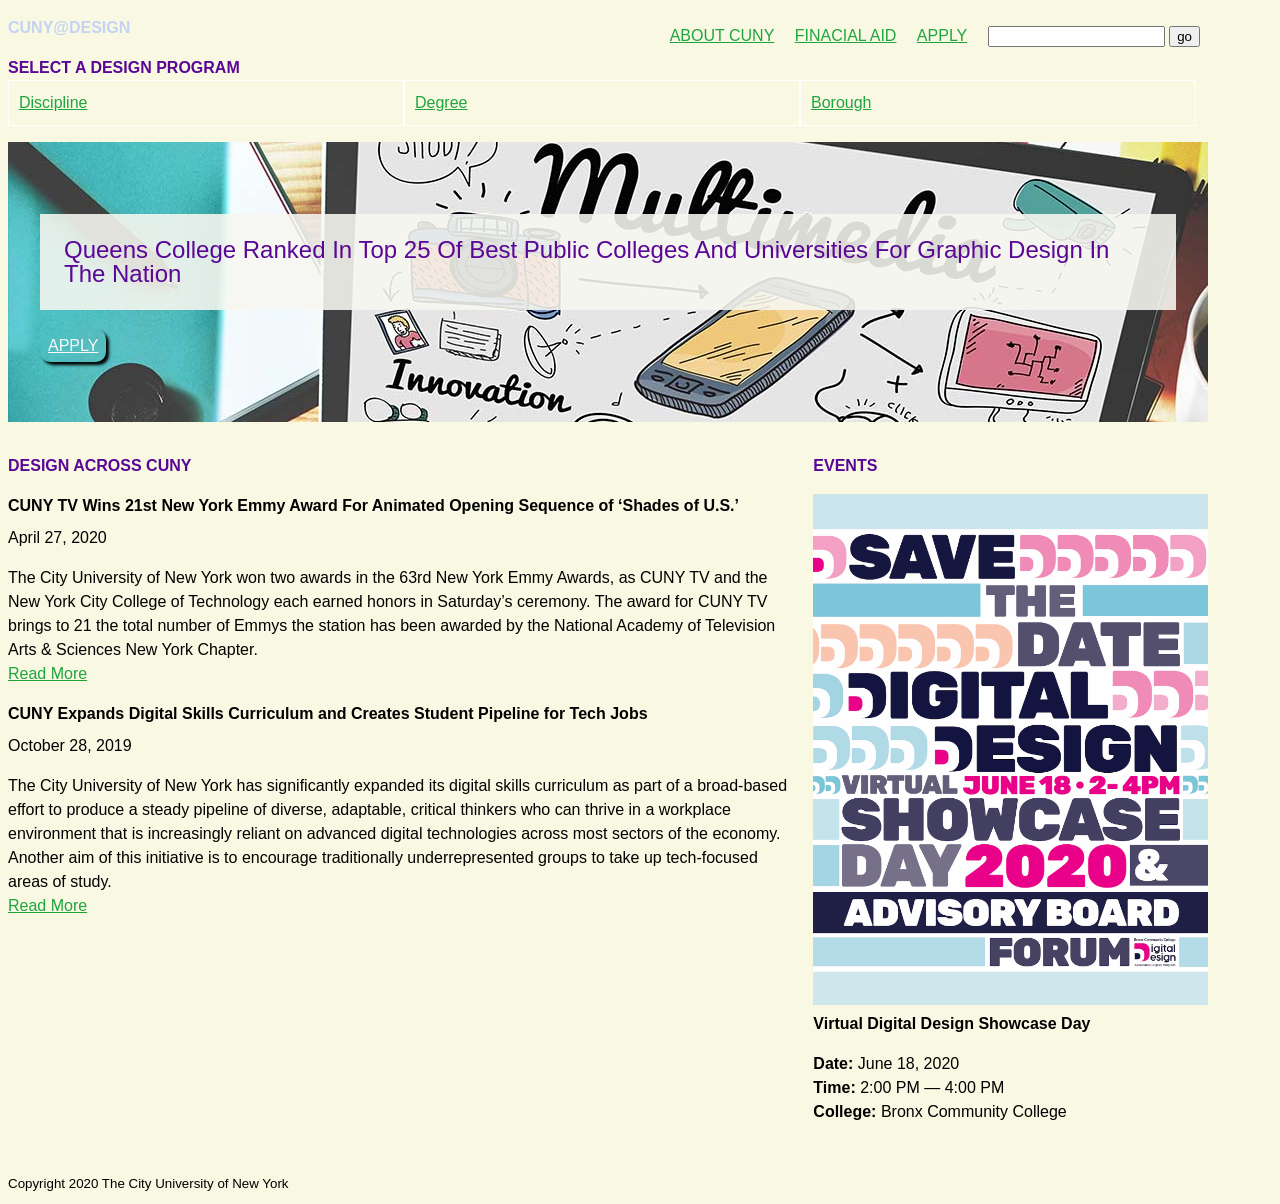
<file: HTMLcss/cunyDesign/index.html>
<!DOCTYPE html>
<html lang="en">
<head>
    <meta charset="UTF-8">
    <meta name="viewport" content="width=device-width, initial-scale=1.0">
    <title>CUNY DESIGN</title>
    <link rel="stylesheet" href="reset.css">
    <link rel="stylesheet" href="style.css">
  
</head>
<body>
    <div id="wrapper">
        <header>
            <h1>CUNY@DESIGN</h1>
           
                <div class="topNav">
                    <img src="images/menu.svg" alt="menu" id="menu" onclick="showMenu(); return false;">
                <nav id="topmenu">
                <ul>
                    <li><a href="https://www.cuny.edu./about/">ABOUT CUNY</a></li>
                    <li><a href="https://www.cuny.edu./financial-aid/">FINACIAL AID</a></li>
                    <li><a href="https://www.cuny.edu./apply/">APPLY</a></li>
                </ul>
                <form action="#" method="post" class="search">
                <input type="search" name="search" id="search...">
                    <input type="submit" value="go">
                </form>
              </nav>
             </div> <!--closing .topNav-->
        </header>
        <nav class="programNav">
            <h2>SeLect a Design Program</h2>
            <ul class="flex-container">
             <li class="program-select"><a href="#">Discipline</a>
              <ul class="dropdown">
               <li><a href="digital.html">Digital Design</a></li>
                <li><a href="animation.html">Animation</a></li>
                <li><a href="industrial.html">Indusrial Design</a></li>
              </ul>
            </li>
            
            <li class="program-select"><a href="#">Degree</a>
                <ul class="dropdown">
                    <li><a href="associate.html">Associate</a></li>
                     <li><a href="bachelor.html">Bachelor</a></li>
                </ul>
            </li>
            <li class="program-select"><a href="#">Borough</a>
                    <ul class="dropdown">
                     <li><a href="brooklyn.html">Brooklyn</a></li>
                      <li><a href="bronx.html">Bronx</a></li>
                      <li><a href="manhattan.html">Manhattan</a></li>
                      <li><a href="queens.html">Queens</a></li>
                    </ul>
            </li>
            </ul>
        </nav>
        <div class="banner">
            <p>
                Queens College Ranked In Top 25 Of Best Public Colleges
                 And Universities For Graphic Design In The Nation
            </p>
            <a href="https://www.cuny.edu/admissions/apply-to-cuny/" class="btn">Apply</a>
        </div> <!--closing banner-->
        <main>
            <section class="news">
            <h2>Design Across Cuny</h2>
            <article>
                <h3>CUNY TV Wins 21st New York Emmy Award For Animated Opening Sequence of ‘Shades of U.S.’</h3>
                <h4 class="date">April 27, 2020</h4>
                <p>The City University of New York won two awards in the 63rd New York Emmy
                   Awards, as CUNY TV and the New York City College of Technology each
                   earned honors in Saturday’s ceremony. The award for CUNY TV brings
                   to 21 the total number of Emmys the station has been awarded by the 
                   National Academy of Television Arts & Sciences New York Chapter.<br>
                   <a href="#">Read More</a></p>
            </article>
            <article>
                <h3>CUNY Expands Digital Skills Curriculum and Creates Student Pipeline for 
                    Tech Jobs</h3>
                <h4 class="date">October 28, 2019</h4>
                <p>
                    The City University of New York has significantly expanded its digital skills curriculum
                    as part of a broad-based effort to produce a steady pipeline of diverse, adaptable, critical
                    thinkers who can thrive in a workplace environment that is increasingly reliant on advanced
                    digital technologies across most sectors of the economy. Another aim of this initiative is 
                    to encourage traditionally underrepresented groups to take up tech-focused areas of study.<br>
                    <a href="#">Read More</a></p>
            </article>
        </section> <!--closing news-->
           
            <section class="events">
            <h2>Events</h2>
            <article>
                <img src="images/Digital-Design-Showcase.jpg" alt="" class="flexImg">
                <h3>Virtual Digital Design Showcase Day</h3>
                <p><strong>Date:</strong> June 18, 2020<br>
                    <strong>Time:</strong> 2:00 PM — 4:00 PM<br>
                    <strong>College:</strong> Bronx Community College</p>
            </article>
        </section><!--closing events-->
        </main>

        <footer>Copyright 2020 The City University of New York</footer>
    </div> <!--closing the wrapper-->
    <script src="showMenu.js"></script>
</body>
</html>
</file>
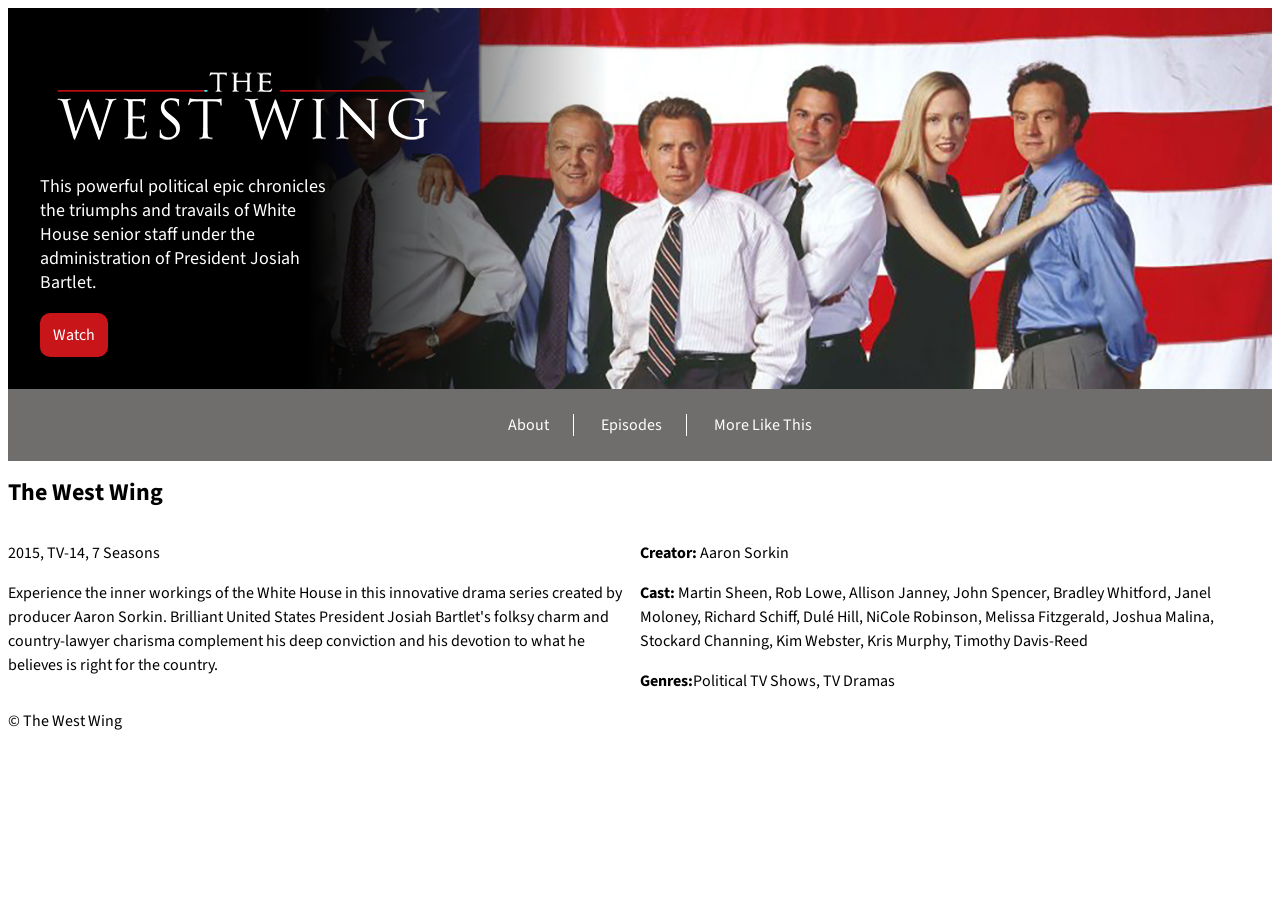
<file: HTMLcss/episode/index.html>
<!DOCTYPE html>
<html lang="en">
<head>
    <meta charset="UTF-8">
    <meta name="viewport" content="width=device-width>, initial-scale=1.0">
    <title>The West Wing</title>
    <link rel="preconnect" href="https://fonts.googleapis.com">
<link rel="preconnect" href="https://fonts.gstatic.com" crossorigin>
<link href="https://fonts.googleapis.com/css2?family=Source+Sans+3&display=swap" rel="stylesheet">

    <link rel="stylesheet" href="style.css">
</head>
<body>

    <!-- page starts -->
    <div id="wrapper">

        <!-- page header -->
        <header>
            <h1><img src="images/logo.png" alt="The West wing"></h1>
            <p class="lead">
                This powerful political epic chronicles
                the triumphs and travails of White House
                senior staff under the administration of
                President Josiah Bartlet.
            </p>
            <a href="#" class="button">Watch</a>
        </header>
        
           <!-- Main navigation -->
            <nav>
                <ul>
                    <li><a href="index.html">About</a></li>
                    <li><a href="episodes.html">Episodes</a></li>
                    <li><a href="#">More Like This</a></li>

                </ul>
            </nav>
    
        
        
        <main>
            <h2>The West Wing</h2>
            <div class="col">
            <p>
                2015, TV-14, 7 Seasons 
            </p>
            <p>
                Experience the inner workings of the White House in this innovative
                drama series created by producer Aaron Sorkin. Brilliant United States
                President Josiah Bartlet's folksy charm and country-lawyer charisma
complement his deep conviction and his devotion to what he believes is
right for the country.
            </p>
        </div>
            <div class="col">
                <p><strong>Creator: </strong>Aaron Sorkin</p>
            <p><b>Cast:</b> Martin Sheen, Rob Lowe, Allison Janney, John Spencer,
Bradley Whitford, Janel Moloney, Richard Schiff, Dulé Hill, NiCole
Robinson, Melissa Fitzgerald, Joshua Malina, Stockard Channing,
Kim Webster, Kris Murphy, Timothy Davis-Reed
            </p>
            <p><strong>Genres:</strong>Political TV Shows, TV Dramas</p>
        </div> 
        </main>
        <footer>&copy; The West Wing</footer>
    </div>
    
</body>
</html>
</file>
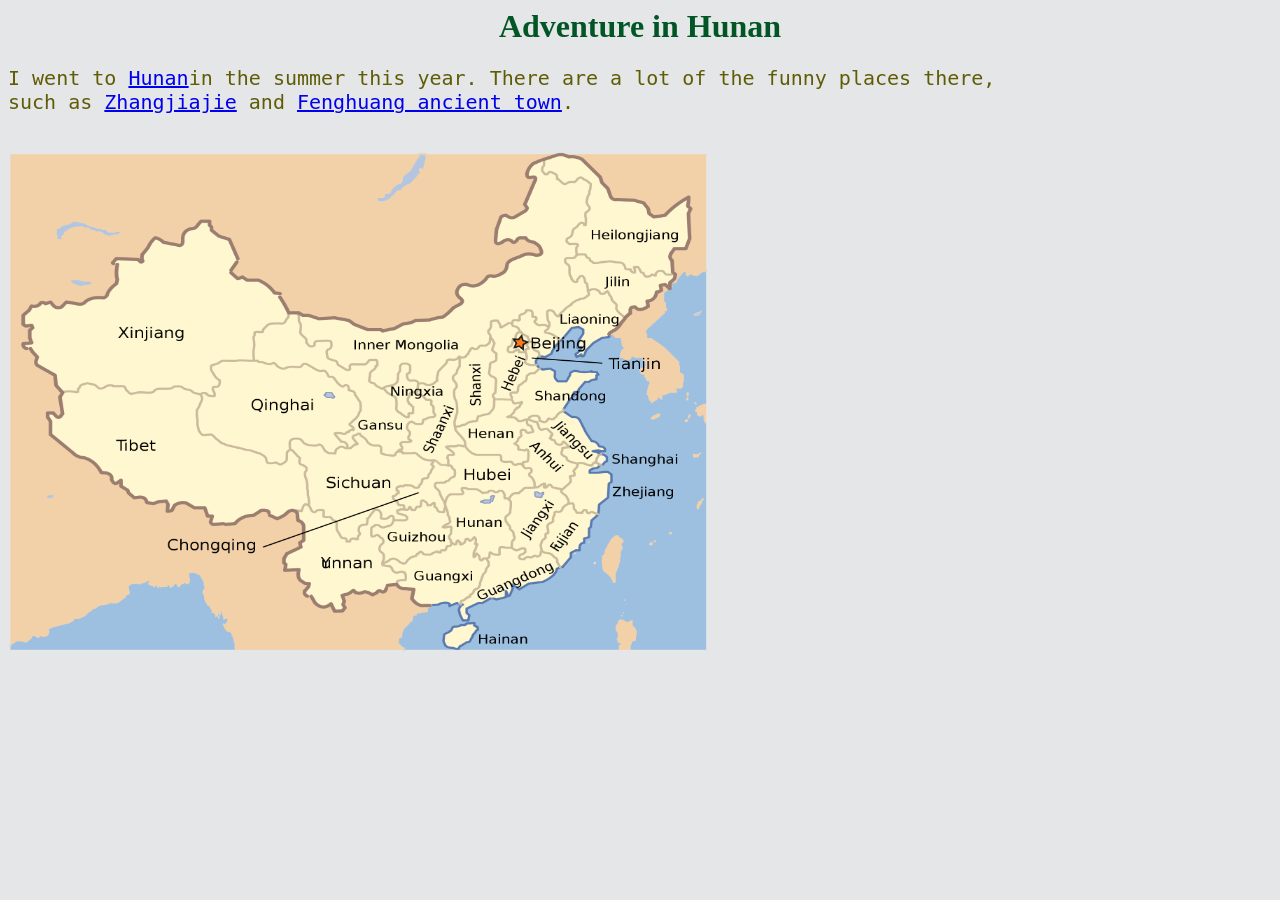
<file: JS/HTMLcss/Adventure/index.html>
<html>
    <head>
        <title>My adventure</title>
        <link href="css/styles.css" type="text/css" 
         rel="stylesheet"/ >
    </head>
    <body>
        <h1>Adventure in Hunan</h1>
        <p>I went to <a href="https://en.wikipedia.org/wiki/Hunan">Hunan</a>in the summer this year. There are a lot of the funny places there,<br> such as <a href="Zhangjiajie.html">Zhangjiajie</a> and <a href="Fenghuang.html">Fenghuang ancient town</a>.</p>
        <br>
        <img src="images/hunan-map.png" alt="hunan map" width="700" height="500">
    </body>
</html>
</file>
<file: HTMLcss/cunyDesign/style.css>
#wrapper{
    max-width: 1200px;
}



body{
    margin:0.5em;
    font-family:Arial, Helvetica, sans-serif;
    line-height: 1.5em;
    background-color: rgb(248, 248, 227);
     

}

p{
    margin-bottom: 1em;
    margin-top: 1em;
}

header{
    margin-bottom: 1em;
    /*display: flex;
    justify-content: space-between;*/

}

h1{
    float:left;
    color: hsl(221, 66%, 86%);
}

h1,h2, h3, strong{
    font-weight: bold;
}

a{
    color: rgba(4, 155, 42, 0.89);
    /*color:burlywood;*/
}

h2{
    text-transform: uppercase;
    color:rgb(90, 6, 150);

}
.topNav nav{
    display: none;
    clear:right; /* clears right floats */
    border:solid 1px #ccc;
    padding:0.5em;
    text-align: center;
}

.programNav a{
    display:block;
    padding:10px;
    border:solid 1px white
}

.dropdown{
    display:none;
}

.dropdown a{

    /*background-color: rgb(203, 240, 240);*/
    background-color: rgb(248, 248, 227);
    
}    


.programNav li:hover .dropdown{
    display:block;
}

 #menu {
    float:right;
}
.programNav{
    clear: both;

}

.program-select{
    margin-bottom: 1em;
    
}
/*banner*/
.banner{
    padding:2em;
    padding-top:3em;
    height:200px;
    background:url("images/multimedia-design.jpg") no-repeat;
    background-size: cover;
    
   
    
}
.banner p{
    background-color: rgba(248, 248, 241, 0.884);
    font-size: 1.5em;
    padding: 1em;
    color:rgb(90, 6, 150);
    /*color: rgba(4, 155, 42, 0.89);*/
    font-weight: 300;
  
    
}
.btn {
    background-color:darksalmon;
    width:100px;
    background-color:rgba(100, 5, 5, 0);
    padding:0.5em;
    text-transform: uppercase;
    color:rgb(250, 248, 250);
    margin-top:1em;
    text-align:center;
    border-radius:10px;
    box-shadow:3px 3px 3px black;
    
   
}
section{
    margin: 2em 0;
}

article{
    margin: 1em 0;
}

/*article img{
     width:100%;
}*/
.flexImg{
    width:100%;
}
.date{
    margin-top: 0.5em;
}

footer{
    font-size: smaller;
    
}
@media (min-width:768px){
    
    main{
        display: grid;
        grid-template-columns: 2fr 1fr;
        grid-gap: 1em;
    }

    main.program-page{
        display:block;
    }
    

.flex-container{
    display: flex;
}

.program-select{
    width:33%;
    position:relative;
    
    
}

.dropdown{
    position:absolute;
    width:100%;
}

/* top most navigation is visible on large screens */
.topNav nav {
    display:block;
}


#menu{
    display:none;
}

.topNav ul, .topNav li, .topNav form{
    display:inline;
    margin-left: 1em;
}

.topNav nav{
    border:none;
    float:right;
    margin-right: 0;
}

.program{
    display:grid;
    grid-template-columns: repeat(3, 1fr);
    /* grid-template-columns: 1fr 1fr 1fr; */
    grid-gap: 1em;
}


}

.program-card img{
    width:100%;
}
.program-card{

    box-shadow: 3px 3px 10px #ccc;
}

.program-card p, .program-card h3, .program-card h4{
    margin:1em;
}
/* closing media query */
</file>
<file: HTMLcss/episode/style.css>
body{
    font-family: 'Source Sans 3', sans-serif;
    line-height: 1.5em;
}
.wrapper{
    max-width: 1200px;
    margin:0 auto; /*first value is for top/bottom. second value for left/right */
    
}
header{
    background:
    linear-gradient(90deg, rgba(0,0,0,1) 0, rgba(0,0,0,1) 300px, rgba(255,255,255,0) 600px),
    url(images/thewestwing.jpg) right top no-repeat,
    black;
    padding:2em;
    /* backfround-color: #000; */
    /*background-image: url("images/the-west-wing-cast.jpg");
    background-repeat: no-repeat;
    background-position: top right;*/
   
}
p{
    margin-bottom:1em;
}
.lead{
   color:#fff;
   width:300px;
   font-size:large;

}
h1 img{
    max-width: 100%;

}
.button{
    display: block;
    width:3em;
    text-align: center;
    background-color: #c81519;
    padding:10px;
    border-radius: 10px;
    color:#fff;
    text-decoration: none;


}
/*Navigation Bar */
/*nav li{
    display: inline;
    margin-right: 2em;
    border-right: solid 1px #fff;
} 
nav a{
    color: ;
    text-decoration: #fff,underline;
}/* first value for top & bottom second value for left &right */
nav{
    background-color: #706d6d;
    padding: 8px;
}
 
 nav li{
    display: inline;
    border-right: solid 1px #fff;
    padding: 0 1.5em;
    
 }
 nav li:last-child{
    border:none;
 }

nav a{
    color:#fff;
    text-decoration: none;
   
}
nav a:hover{
    color: #a1a1a1;
    text-decoration: underline;
}
nav ul{
    text-align: center;
}
 
.col{
    float:left;
    width:49%;
    margin-right:1%;

}
.col:last-child{
    margin-right:0;
}
footer{/*making sure nothing floats next to footer*/
    clear:both;
}
/* Episode page */
.episode-card{
    width:24%;
}
.episodes{
    display:flex;
    flex-direction:row;
    flex-wrap:wrap;
    justify-content:space-between;
}
.responsive-img{
    width:100%;
}
.card{
    flex:0 0 200px;
    margin-right:2em;
    border:solid 1px #ccc;
    margin-bottom:2em;

}
.card img{width: 100%;}
.card p, .card h3{
    margin:1em;
}
@media (max-width:500px){
    .episodes{
        flex-direction: column;
    }
    .lead{
        width:70%;
    }

    header{
        background:
        linear-gradient(90deg, rgba(0,0,0,1) 0, rgba(0,0,0,1) 300px, rgba(255,255,255,0) 600px),
        url(images/thewestwing.jpg) no-repeat top right/100%;
         }
}
</file>
<file: JS/HTMLcss/Adventure/css/styles.css>
body{
    background-color:#e5e6e8;
    
}
p{
  font-family: monospace;
  font-size: 20px;
  color:#605c06;
  
 
}
h1{
    color:#025625;
    font-family:Arial Rounded MT Bold;
    text-align: center;
}
</file>
